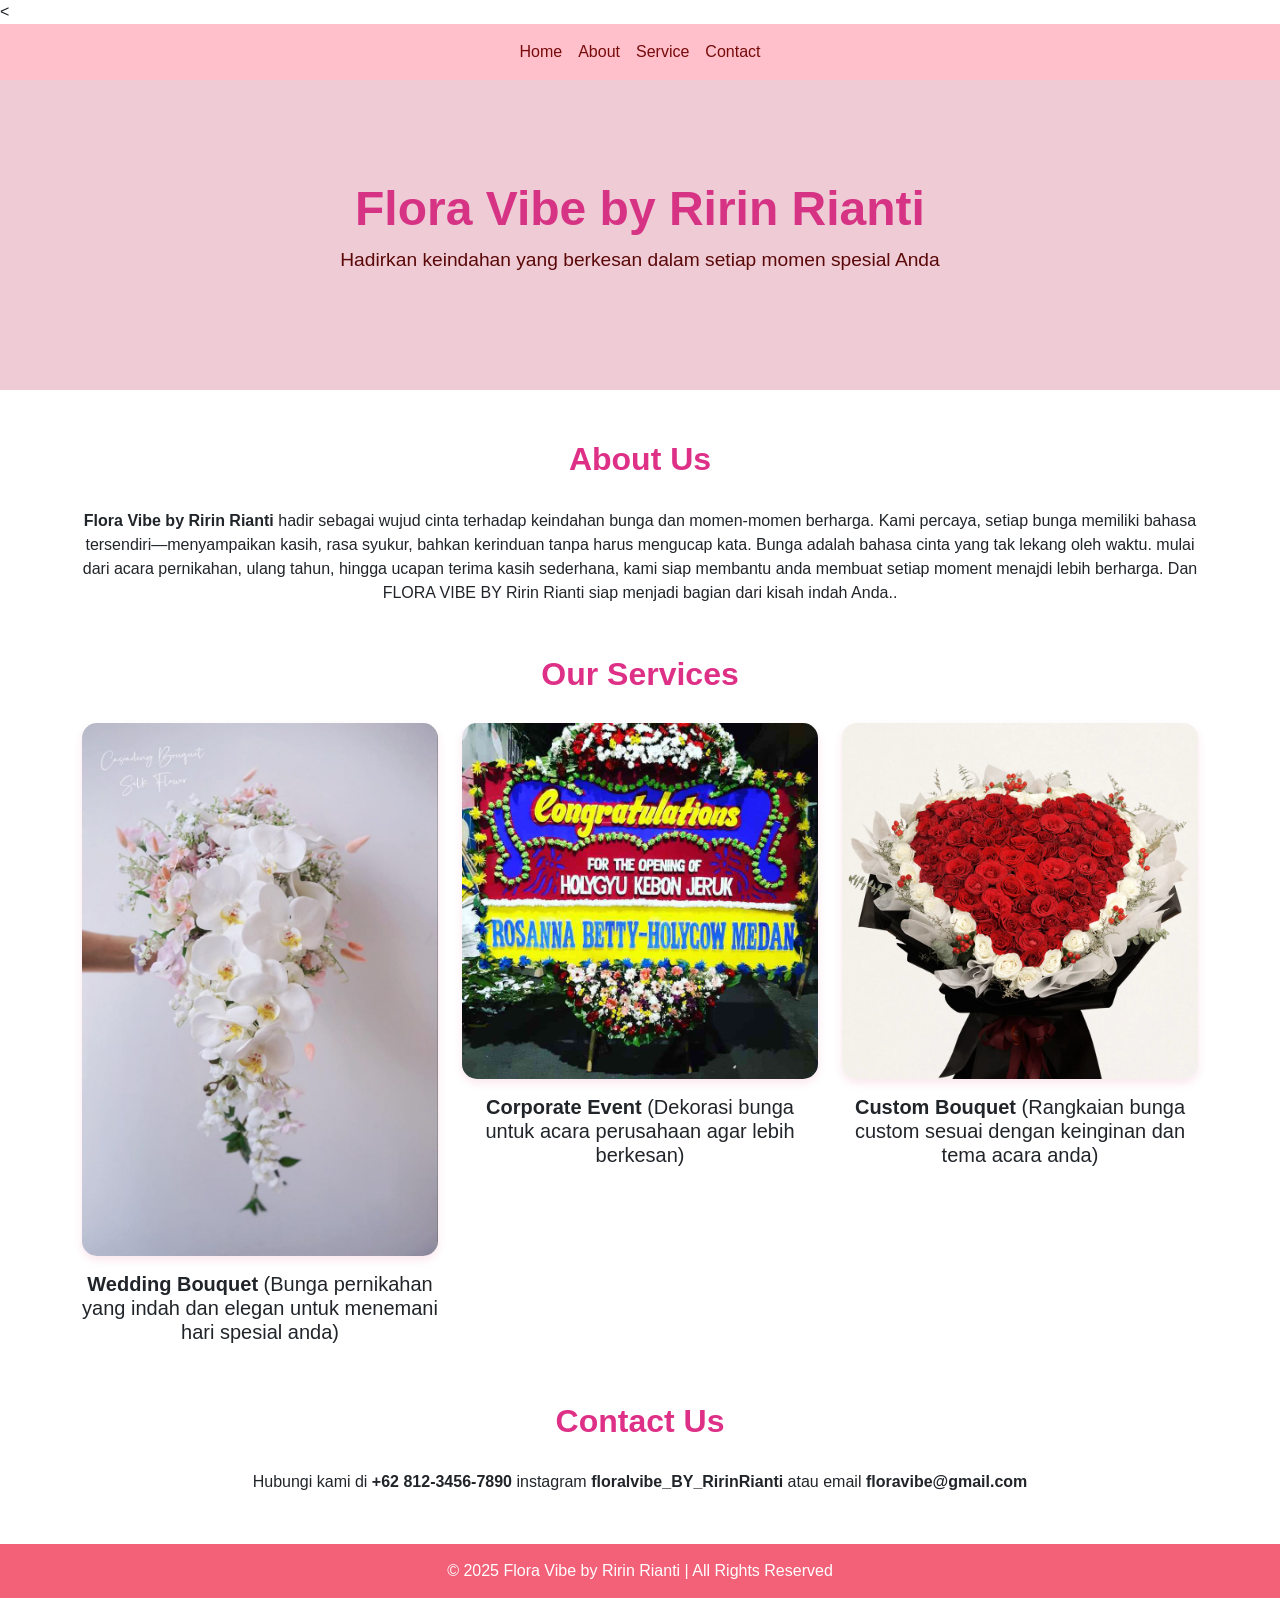
<file: index.html>
<<!DOCTYPE html>
<html lang="en">
<head>
  <meta charset="UTF-8">
  <meta name="viewport" content="width=device-width, initial-scale=1.0">
  <title>Flora Vibe by Ririn Rianti</title>
  <link href="https://cdn.jsdelivr.net/npm/bootstrap@5.3.2/dist/css/bootstrap.min.css" rel="stylesheet">
  <style>
    body {
      background-color: #fff;
      font-family: 'Poppins', sans-serif;
    }
    .navbar {
      background-color: pink;
    }
    .navbar-nav {
      margin: 0 auto;
    }
    .navbar-nav .nav-link {
      color: rgb(119, 10, 10) !important;
      font-weight: 500;
    }
    .hero-section {
      text-align: center;
      padding: 100px 20px;
      background-color: #eecbd5;
    }
    .hero-section h1 {
      font-size: 3rem;
      color: #d63384;
      font-weight: bold;
    }
    .hero-section p {
      font-size: 1.2rem;
      color: #5a0808;
    }
    .section-title {
      color: #dd3086;
      text-align: center;
      margin: 50px 0 30px;
      font-weight: bold;
    }
    .bouquet-img {
      border-radius: 15px;
      box-shadow: 0 4px 10px rgba(211, 6, 84, 0.1);
      max-width: 100%;
    }
    footer {
      background-color: rgb(243, 97, 121);
      color: white;
      text-align: center;
      padding: 15px;
      margin-top: 50px;
    }
  </style>
</head>
<body>

  <!-- Navbar -->
  <nav class="navbar navbar-expand-lg">
    <div class="container">
      <button class="navbar-toggler" type="button" data-bs-toggle="collapse" data-bs-target="#navbarNav">
        <span class="navbar-toggler-icon"></span>
      </button>
      <div class="collapse navbar-collapse justify-content-center" id="navbarNav">
        <ul class="navbar-nav">
          <li class="nav-item"><a class="nav-link" href="#home">Home</a></li>
          <li class="nav-item"><a class="nav-link" href="#about">About</a></li>
          <li class="nav-item"><a class="nav-link" href="#services">Service</a></li>
          <li class="nav-item"><a class="nav-link" href="#contact">Contact</a></li>
        </ul>
      </div>
    </div>
  </nav>

  <!-- Hero Section -->
  <section id="home" class="hero-section">
    <h1>Flora Vibe by Ririn Rianti</h1>
    <p>Hadirkan keindahan yang berkesan dalam setiap momen spesial Anda</p>
  </section>

  <!-- About -->
  <section id="about" class="container">
    <h2 class="section-title">About Us</h2>
    <p class="text-center"> <b>Flora Vibe by Ririn Rianti</b> hadir sebagai wujud cinta terhadap keindahan bunga dan momen-momen berharga.
        Kami percaya, setiap bunga memiliki bahasa tersendiri—menyampaikan kasih, rasa syukur, bahkan kerinduan tanpa harus mengucap kata.
        Bunga adalah bahasa cinta yang tak lekang oleh waktu.
        mulai dari acara pernikahan, ulang tahun, hingga ucapan terima kasih sederhana, kami siap membantu anda membuat setiap moment menajdi lebih berharga. 
        Dan FLORA VIBE BY Ririn Rianti siap menjadi bagian dari kisah indah Anda..</p>
  </section>

  <!-- Services -->
  <section id="services" class="container">
    <h2 class="section-title">Our Services</h2>
    <div class="row text-center">
      <div class="col-md-4">
        <img src="img/bunga4.jpg" class="bouquet-img" alt="Wedding Bouquet">
        <h5 class="mt-3"> <b>Wedding Bouquet</b> (Bunga pernikahan yang indah dan elegan untuk menemani hari spesial anda)
        </h5>
      </div>
      <div class="col-md-4">
        <img src="img/bunga3.jpg" class="bouquet-img" alt="Birthday Flowers">
        <h5 class="mt-3"> <b>Corporate Event</b> (Dekorasi bunga untuk acara perusahaan agar lebih berkesan) </h5>
      </div>
      <div class="col-md-4">
        <img src="img/bunga1.jpg" class="bouquet-img" alt="Custom Bouquet">
        <h5 class="mt-3"> <b>Custom Bouquet</b> (Rangkaian bunga custom sesuai dengan keinginan dan tema acara anda) </h5>
      </div>
    </div>
  </section>

  <!-- Contact -->
  <section id="contact" class="container">
    <h2 class="section-title">Contact Us</h2>
    <p class="text-center">Hubungi kami di <b>+62 812-3456-7890</b> instagram <b>floralvibe_BY_RirinRianti</b> atau email <b>floravibe@gmail.com</b></p>
  </section>

  <!-- Footer -->
  <footer>
    &copy; 2025 Flora Vibe by Ririn Rianti | All Rights Reserved
  </footer>

  <script src="https://cdn.jsdelivr.net/npm/bootstrap@5.3.2/dist/js/bootstrap.bundle.min.js"></script>
</body>
</html>
</file>
